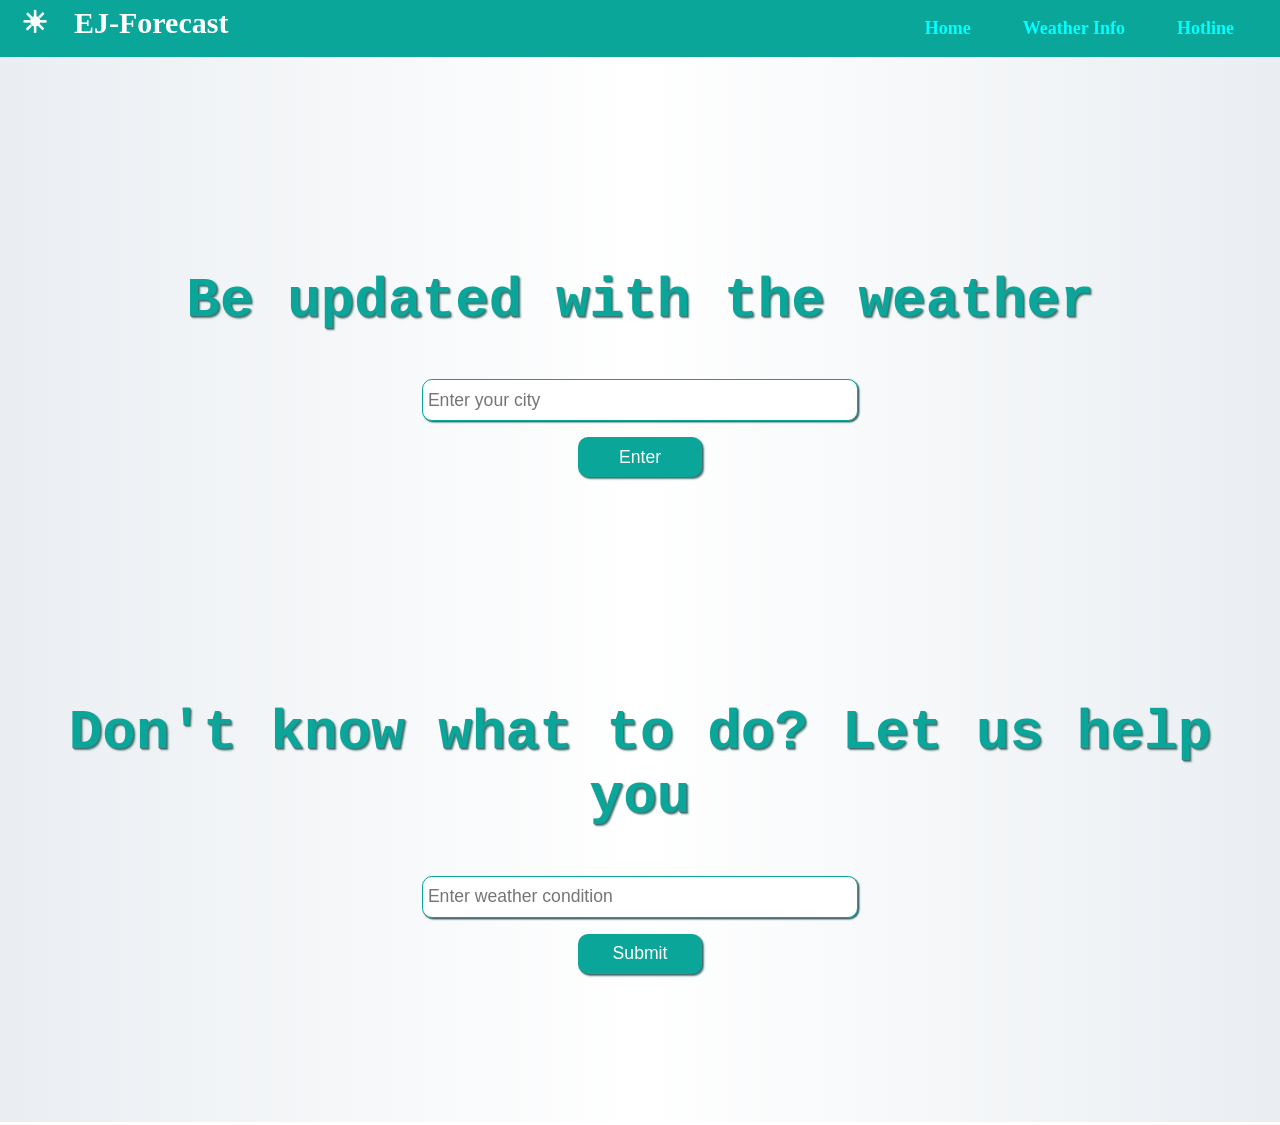
<file: index.html>
<!DOCTYPE html>
<html lang="en">
    <head>
        <meta charset="utf-8">
        <meta name="viewport" content="width=device-width, initial-scale=1.0">
        <link rel="stylesheet" href="style.css">
        <title>EJ-Forecast</title>
    </head>
    <body>
        <header>
            <div class="logo">
                <p>☀</p>
                <p>EJ-Forecast</p>
            </div>
            <div class="navContainer">
                <nav>
                    <ul>
                        <li>
                            <a href="index.html" target="_self">Home</a>
                        </li>  
                        <li>
                            <a href="info.html">Weather Info</a>
                        </li>
                        <li>
                            <a href="hotline.html">Hotline</a>
                        </li>                    
                    </ul>
                </nav>
            </div>
        </header> 
        <main>
            <section class="cityInputSection">
                <h1>Be updated with the weather</h1>
                <form class="cityForm">
                    <div>
                        <input type="text" class="cityName" placeholder=" Enter your city">
                    </div>
                    <div>
                        <button type="submit" class="cityBtn">Enter</button>
                    </div>
                </form>
                <div class="result1"></div>
            </section>
            <section class="weatherInputSection">
                <h1>Don't know what to do? Let us help you</h1>
                <form class="weatherForm" action="back.php" method="post">
                    <div>
                        <input type="text" class="weatherCondition" placeholder=" Enter weather condition">
                    </div>
                    <div>
                        <input type="submit" id="subweather" name="subweather">
                    </div>
                </form>
                <div class="result2"></div>
            </section>
        </main>
        <script src="function.js"></script>
    </body>
</html>
</file>
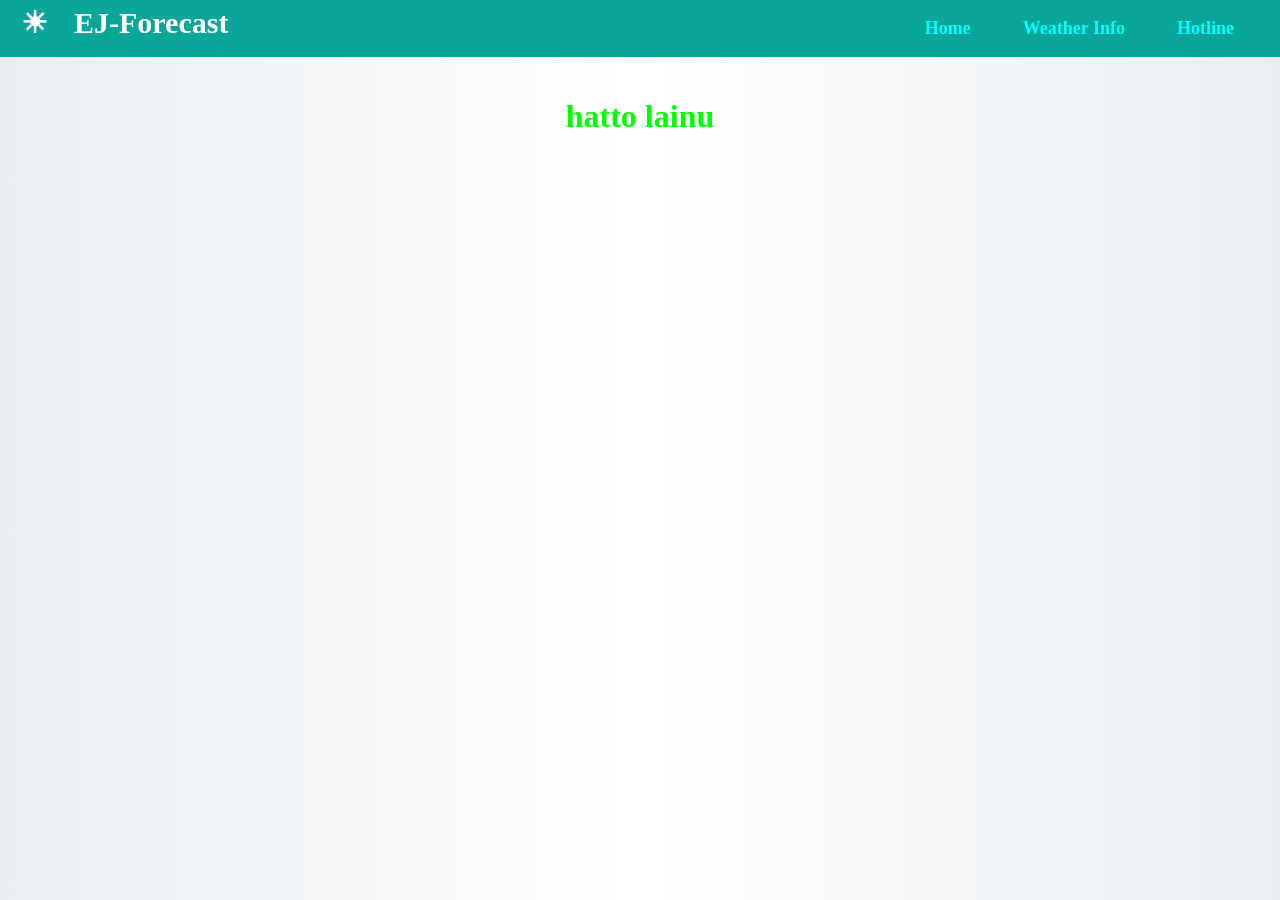
<file: hotline.html>
<!DOCTYPE html>
<html lang="en">
    <head>
        <meta charset="utf-8">
        <meta name="viewport" content="width=device-width, initial-scale=1.0">
        <link rel="stylesheet" href="style.css">
        <link rel="stylesheet" href="hotlineStyle.css">
        <title>EJ-Forecast</title>
    </head>
    <body>
        <header>
            <div class="logo">
                <p>☀</p>
                <p>EJ-Forecast</p>
            </div>
            <div class="navContainer">
                <nav>
                    <ul>
                        <li>
                            <a href="index.html" target="_self">Home</a>
                        </li>  
                        <li>
                            <a href="info.html">Weather Info</a>
                        </li>
                        <li>
                            <a href="hotline.html">Hotline</a>
                        </li>                    
                    </ul>
                </nav>
            </div>
        </header>
        <main>
            <h1>hatto lainu</h1>
        </main> 
    </body>
</html>
</file>
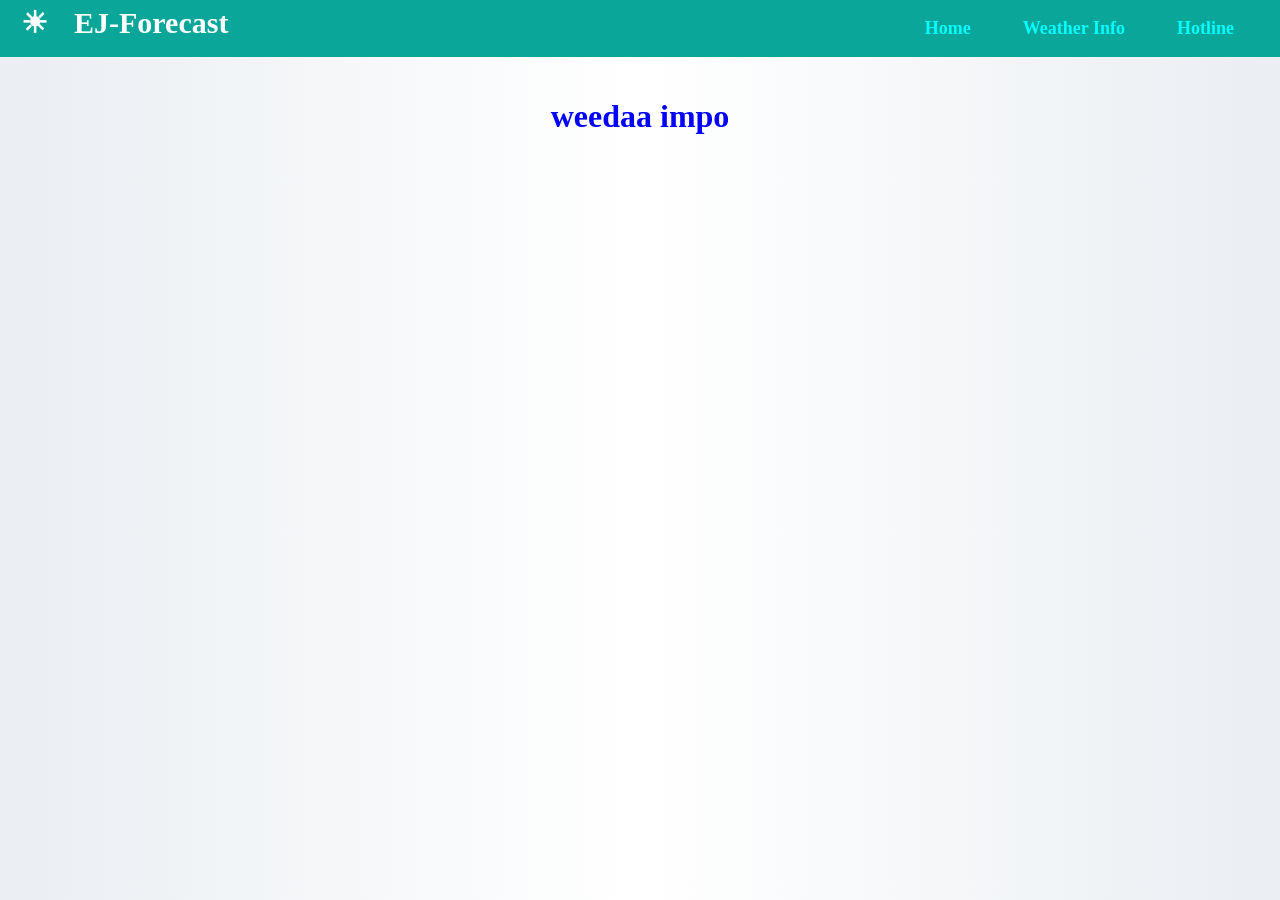
<file: info.html>
<!DOCTYPE html>
<html lang="en">
    <head>
        <meta charset="utf-8">
        <meta name="viewport" content="width=device-width, initial-scale=1.0">
        <link rel="stylesheet" href="style.css">
        <link rel="stylesheet" href="infoStyle.css">
        <title>EJ-Forecast</title>
    </head>
    <body>
        <header>
            <div class="logo">
                <p>☀</p>
                <p>EJ-Forecast</p>
            </div>
            <div class="navContainer">
                <nav>
                    <ul>
                        <li>
                            <a href="index.html" target="_self">Home</a>
                        </li>  
                        <li>
                            <a href="info.html">Weather Info</a>
                        </li>
                        <li>
                            <a href="hotline.html">Hotline</a>
                        </li>                    
                    </ul>
                </nav>
            </div>
        </header>
        <main>
            <h1>weedaa impo</h1>
        </main> 
    </body>
</html>
</file>
<file: style.css>
:root {
    --color1: #eaeef2;
    --color2: white;
    --color3: #c1cdcd;
    --color4: #0aa69a;
}

body {
    background: linear-gradient(
        90deg,
        var(--color1),
        var(--color2),
        var(--color1)
    );
    padding: 0;
    margin: 0;
}
/*||||||||||||||||||||HEADER||||||||||||||||||||||||||*/
header {
    background-color: var(--color4);
    padding: 2px;
    margin: 0;
    color: white;
}
header {
    display: flex;
    justify-content: space-between;
    width: 100%;
}
.logo p {
    display: inline-block;
    margin: 0 0 0 1rem;
    font-weight: bold;
    font-size: 30px;
    padding: 3px;
}
.navContainer ul li{
    display: inline-block;
    margin: 0 3rem 0 0;
    font-weight: bold;
    font-size: 18px;
    padding: 0;
}
a {
    text-decoration: none;
    color: aqua;
}
a:hover {
    color: white;
}
/*||||||||||||||||||||||HEADER|||||||||||||||||||||*/

main {
    text-align: center;
    padding: 20px;
}
.cityInputSection, .weatherInputSection {
    padding: 1rem 0 3rem;
}
.weatherInputSection {
    padding-top: 0;
    margin-bottom: 5rem;
}
.cityForm div, .weatherForm div {
    display: flex;
    justify-content: center;
    align-items: center;
    padding: 0;
}
.cityInputSection h1, .weatherInputSection h1 {
    color: var(--color4);
    text-shadow: 
        1px 1px 1px #4b6b72,
        2px 2px 2px #548b7e;
    font-family: Monospace, sans-serif;
    font-size: 3.5rem;
    margin-top: 11rem;
}
.cityInputSection .cityName, .weatherInputSection .weatherCondition {
    height: 2.5rem;
    padding: 0;
    margin: 0 5rem 1rem 5rem;
    width: 35%;
    border: 1px solid var(--color4);
    border-radius: 10px;
    box-shadow: 
        1px 1px 1px #4b6b72,
        1.5px 1.5px 1.5px #548b7e;
    font-size: 1.1rem;
} 
.cityInputSection .cityBtn, .weatherInputSection input[type="submit"] {
    background-color: var(--color4);
    border: none;
    border-radius: 10px;
    height: 2.5rem;
    width: 10%;
    color: white;
    font-size: 1.1rem;
    box-shadow: 
        1px 1px 1px #4b6b72,
        2px 2px 2px #548b7e;
}
.weatherInputSection input[type="submit"]:hover, .cityBtn:hover {
    background-color: #628992;
    color: var(--color1);
}
</file>
<file: hotlineStyle.css>
h1 {
    color: rgb(0, 255, 0);
}
</file>
<file: infoStyle.css>
h1 {
    color: blue;
}
</file>
